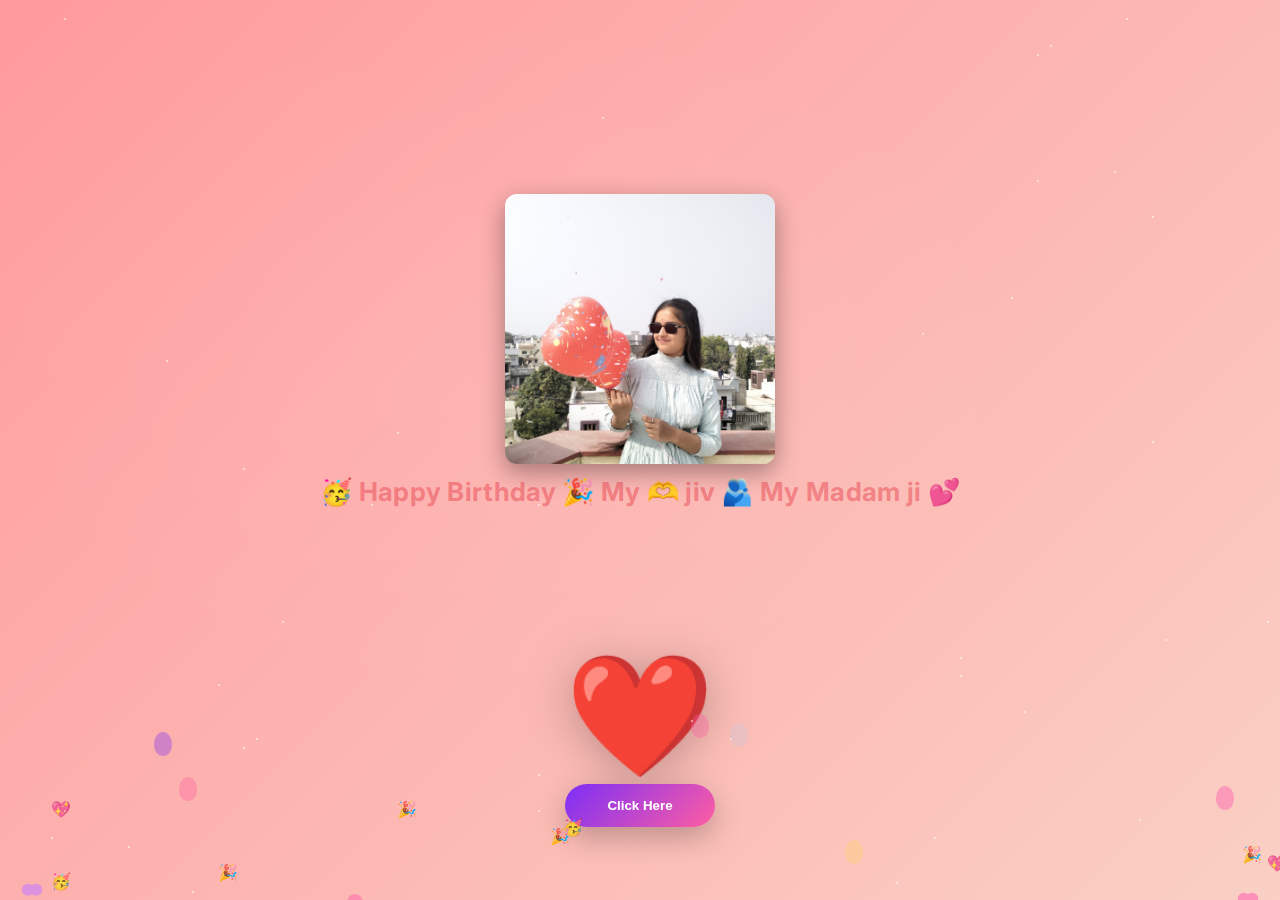
<file: index.html>
<!doctype html>
<html lang="en">
<head>
	<meta charset="utf-8">
	<meta name="viewport" content="width=device-width, initial-scale=1">
	<title>Happy Birthday - Intro</title>
	<link rel="stylesheet" href="assets/css/style.css">
</head>

<body data-page="intro">
	<main class="container">
		<!-- Give the tree its own space so it's fully visible -->
		<div class="stack center" style="width:100%; max-width:520px; margin-bottom: 8px;">
			<div class="tree" id="tree" aria-hidden="true">
				<div class="branch left"></div>
				<div class="branch right"></div>
				<div class="crown" id="crown"></div>
			</div>
		</div>

		<!-- Message and photo (reduced size); heart shown below message -->
		<div class="intro-celebrate enter-fade" id="intro-celebrate" style="text-align:center; display:grid; place-items:center; gap:8px; margin-bottom: 10px;">
			<div class="intro-photo" style="width:270px; height:270px; border-radius:12px; overflow:hidden; box-shadow: 0 8px 24px rgba(0,0,0,.35);">
				<img src="assets/images/photo 6.jpeg" alt="Birthday photo" style="width:100%; height:100%; object-fit:cover; display:block;">
			</div>
			<h2 class="intro-title" style="margin:4px 0 0; font-size:clamp(18px,5.2vw,26px); letter-spacing:.3px;">
				🥳 <span style="color: rgba(230,57,70,.45);">Happy Birthday</span> 🎉 <span style="color: rgba(230,57,70,.45);">My</span> 🫶 <span style="color: rgba(230,57,70,.45);">jiv</span> 🫂 <span style="color: rgba(230,57,70,.45);">My Madam ji</span> 💕
			</h2>
		</div>

		<!-- Heart below the message -->
		<div class="stack center" id="big-heart-wrap" style="gap:10px; margin-top:24px;">
			<span id="big-heart" aria-hidden="true" role="img" style="font-size:120px; line-height:1; filter: drop-shadow(0 8px 24px rgba(0,0,0,.25));">❤️</span>
			<button id="intro-trigger" class="btn" aria-label="Start the surprise">Click Here</button>
		</div>
	</main>

	<script src="assets/js/main.js"></script>
</body>
</html>
</file>
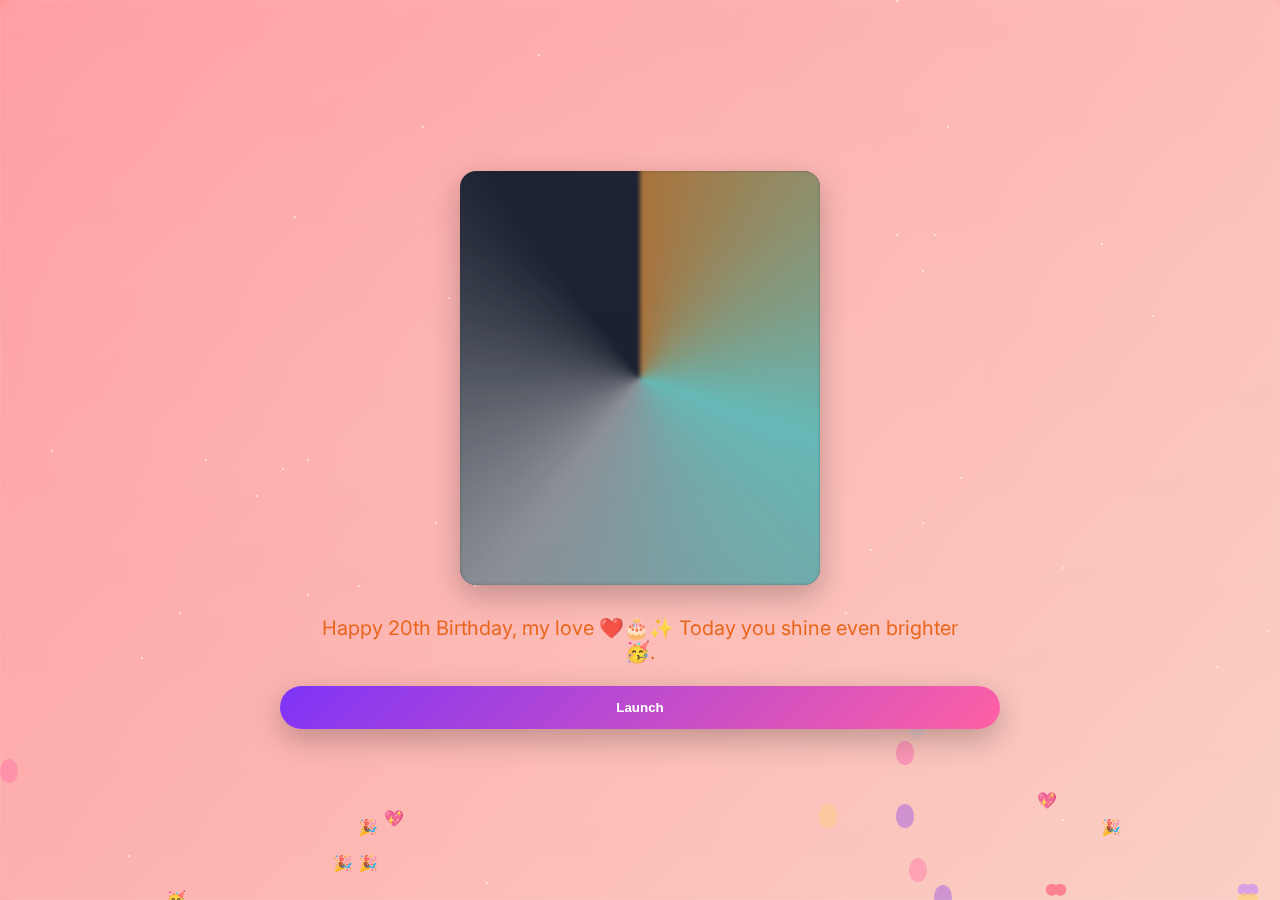
<file: balloons.html>
<!doctype html>
<html lang="en">
<head>
	<meta charset="utf-8">
	<meta name="viewport" content="width=device-width, initial-scale=1">
	<title>Balloons</title>
	<link rel="stylesheet" href="assets/css/style.css">
</head>
<body data-page="balloons">
	<main class="container">
		<section class="stack center" style="z-index:1; width:100%; max-width:720px;">
    <!-- ✅ Centered Photo Frame -->
    <div class="photo-frame anim-bob glow-orange" style="margin: 0 auto 15px;">
        <img src="assets/images/photo 14.jpeg" alt="Birthday Photo" class="enter-delay">
        <div class="photo-glow"></div>
    </div>
			<p class="subtitle" style="margin:0 auto 6px; max-width:640px;">
				Happy 20th Birthday, my love ❤️🎂✨ Today you shine even brighter 🥳.
			</p>
			<button id="launch-seq" class="btn" aria-label="Launch balloons">Launch</button>
			<div id="balloon-area" class="balloon-area" aria-live="polite" aria-label="Balloons area" style="position:fixed; inset:0; width:100vw; height:100vh; max-width:none; max-height:none; margin:0; overflow:hidden; z-index:0; pointer-events:none;"></div>
			<a id="continue-btn" class="btn" href="cube.html" style="display:none;">Let’s continue ❤️</a>
		</section>
	</main>
	<script src="assets/js/main.js"></script>
	<script>
	(function(){
		'use strict';
		const area = document.getElementById('balloon-area');
		const launch = document.getElementById('launch-seq');
		const cont = document.getElementById('continue-btn');
		if (!area || !launch || !cont) return;

		const rand = (min, max) => Math.floor(Math.random() * (max - min + 1)) + min;

		function spawnEmojiBurst(xWindow, yWindow) {
			const items = ['✨','🎂','🎁','🎊','✨','✨'];
			const areaRect = area.getBoundingClientRect();
			const localX = xWindow - areaRect.left;
			const localY = yWindow - areaRect.top;
			for (let i = 0; i < 18; i++) {
				const e = document.createElement('div');
				e.textContent = items[i % items.length];
				e.style.position = 'absolute';
				e.style.left = localX + 'px';
				e.style.top = localY + 'px';
				e.style.fontSize = rand(16, 26) + 'px';
				e.style.pointerEvents = 'none';
				e.style.willChange = 'transform, opacity, filter';
				e.style.textShadow = '0 2px 8px rgba(255,255,255,.7), 0 0 18px rgba(255,126,179,.35)';
				e.style.filter = 'drop-shadow(0 4px 10px rgba(0,0,0,.25))';
				area.appendChild(e);
				const dx = (Math.random() - 0.5) * 220;
				const dy = (Math.random() - 0.5) * 220;
				e.animate([
					{ transform: 'translate(0,0) scale(0.95)', opacity: 1, filter: 'brightness(1) saturate(1)' },
					{ transform: `translate(${dx}px, ${dy}px) scale(1.05)`, opacity: 0, filter: 'brightness(1.2) saturate(1.2)' }
				], { duration: 1200, easing: 'cubic-bezier(.2,.7,.2,1)' });
				setTimeout(() => e.remove(), 1250);
			}
		}

		function createBalloon(n) {
			const b = document.createElement('div');
			b.className = 'balloon';
			b.style.left = rand(10, 80) + 'vw';
			b.style.animationDuration = '4s';
			const label = document.createElement('span');
			label.textContent = String(n);
			label.style.position = 'absolute';
			label.style.left = '50%';
			label.style.top = '50%';
			label.style.transform = 'translate(-50%, -50%)';
			label.style.fontWeight = '700';
			label.style.color = '#fff';
			label.style.textShadow = '0 2px 6px rgba(0,0,0,.5)';
			area.appendChild(b);
			b.appendChild(label);
			return b;
		}

		function popBalloon(b) {
			if (!b || !b.isConnected) return;
			const r = b.getBoundingClientRect();
			b.animate([
				{ transform: 'scale(1)', opacity: 1, filter: 'brightness(1) saturate(1)' },
				{ transform: 'scale(1.12)', opacity: 1, filter: 'brightness(1.15) saturate(1.1)' },
				{ transform: 'scale(0.6)', opacity: 0, filter: 'brightness(1.1) saturate(1.05)' }
			], { duration: 2000, easing: 'cubic-bezier(.2,.7,.2,1)', fill: 'forwards' });
			spawnEmojiBurst(r.left + r.width / 2, r.top + r.height / 2);
			setTimeout(() => b.remove(), 2050);
		}

		async function runSequence() {
			launch.disabled = true;
			for (let i = 1; i <= 20; i++) {   // 🔥 now exactly 20 balloons
				const balloon = createBalloon(i);
				await new Promise(res => setTimeout(res, 2000));
				popBalloon(balloon);
				await new Promise(res => setTimeout(res, 300));
			}
			cont.style.display = 'inline-block';
		}

		launch.addEventListener('click', runSequence);
	})();
	</script>
</body>
</html>
</file>
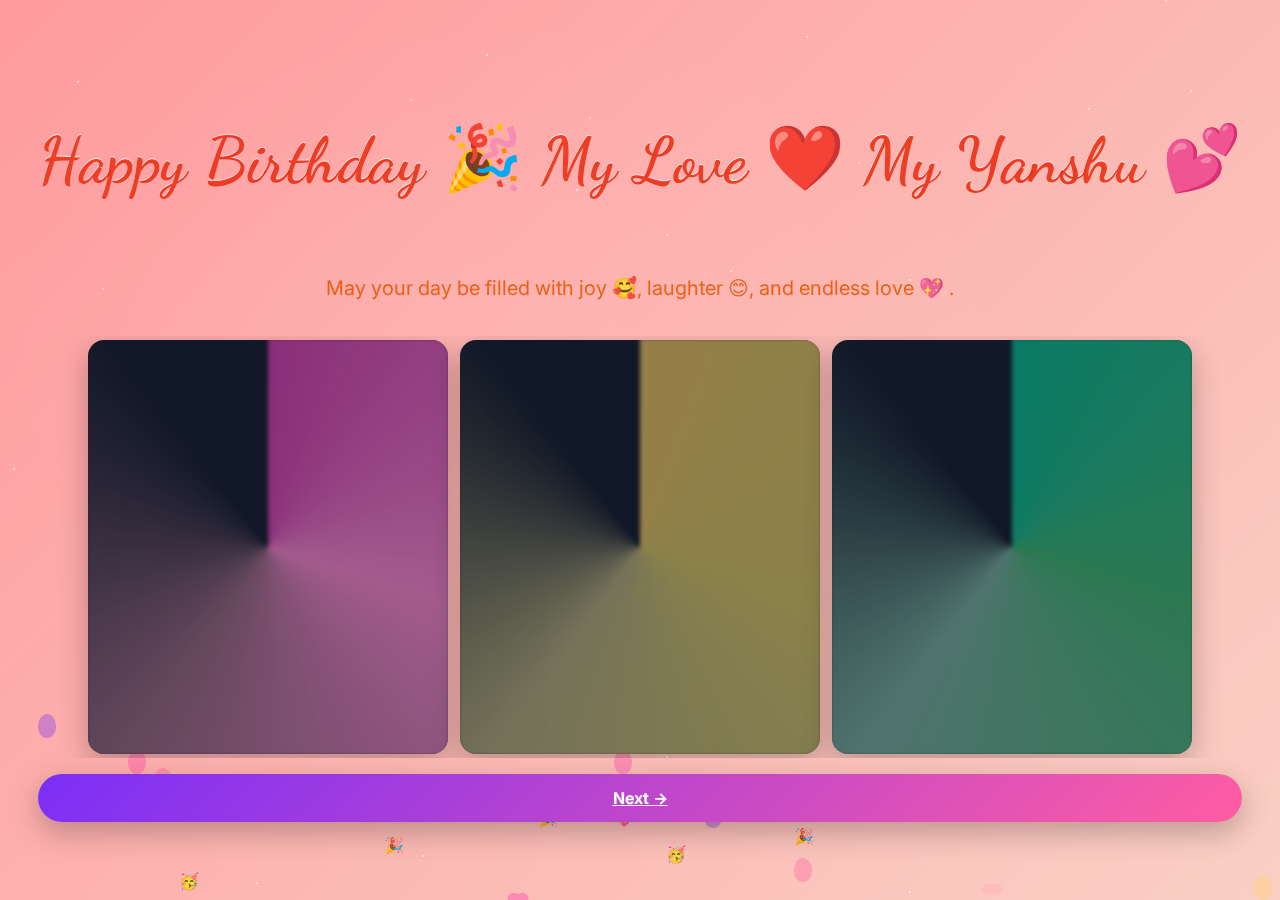
<file: birthday.html>
<!doctype html>
<html lang="en">
<head>
	<meta charset="utf-8">
	<meta name="viewport" content="width=device-width, initial-scale=1">
	<title>Happy Birthday</title>
	<link rel="stylesheet" href="assets/css/style.css">
</head>
<body data-page="birthday">
	<main class="container">
		<section class="stack center" style="z-index:1">
			<h1 class="title-script title-dark" id="title"><span class="text-shimmer">Happy Birthday</span> <span style="color: initial; text-shadow: none;">🎉</span> <span class="text-shimmer">My Love</span> <span style="color: initial; text-shadow: none;">❤️</span> <span class="text-shimmer">My Yanshu</span> <span style="color: initial; text-shadow: none;">💕</span></h1>
            <p class="subtitle subtitle-dark" id="subtitle">May your day be filled with joy 🥰, laughter 😊, and endless love 💖 .</p>

			<div style="display:flex; gap:12px; justify-content:center; align-items:flex-start; flex-wrap:nowrap; overflow-x:auto; padding:4px;">
				<div class="photo-frame">
					<img id="photo" src="assets/images/photo 10.jpeg" alt="Your beautiful smile">
					<div class="photo-glow" id="photo-glow"></div>
				</div>
				<div class="photo-frame glow-yellow anim-bob">
					<img class="enter-delay" src="assets/images/photo 12.jpeg" alt="Happy memory">
					<div class="photo-glow enter-delay"></div>
				</div>
				<div class="photo-frame glow-mint anim-sway">
					<img class="enter-delay" src="assets/images/photo 13.jpeg" alt="Cherished moment">
					<div class="photo-glow enter-delay"></div>
				</div>
			</div>
			<a class="btn" href="balloons.html" aria-label="Go to balloons">Next →</a>
		</section>
	</main>
	<script src="assets/js/main.js"></script>
</body>
</html>
</file>
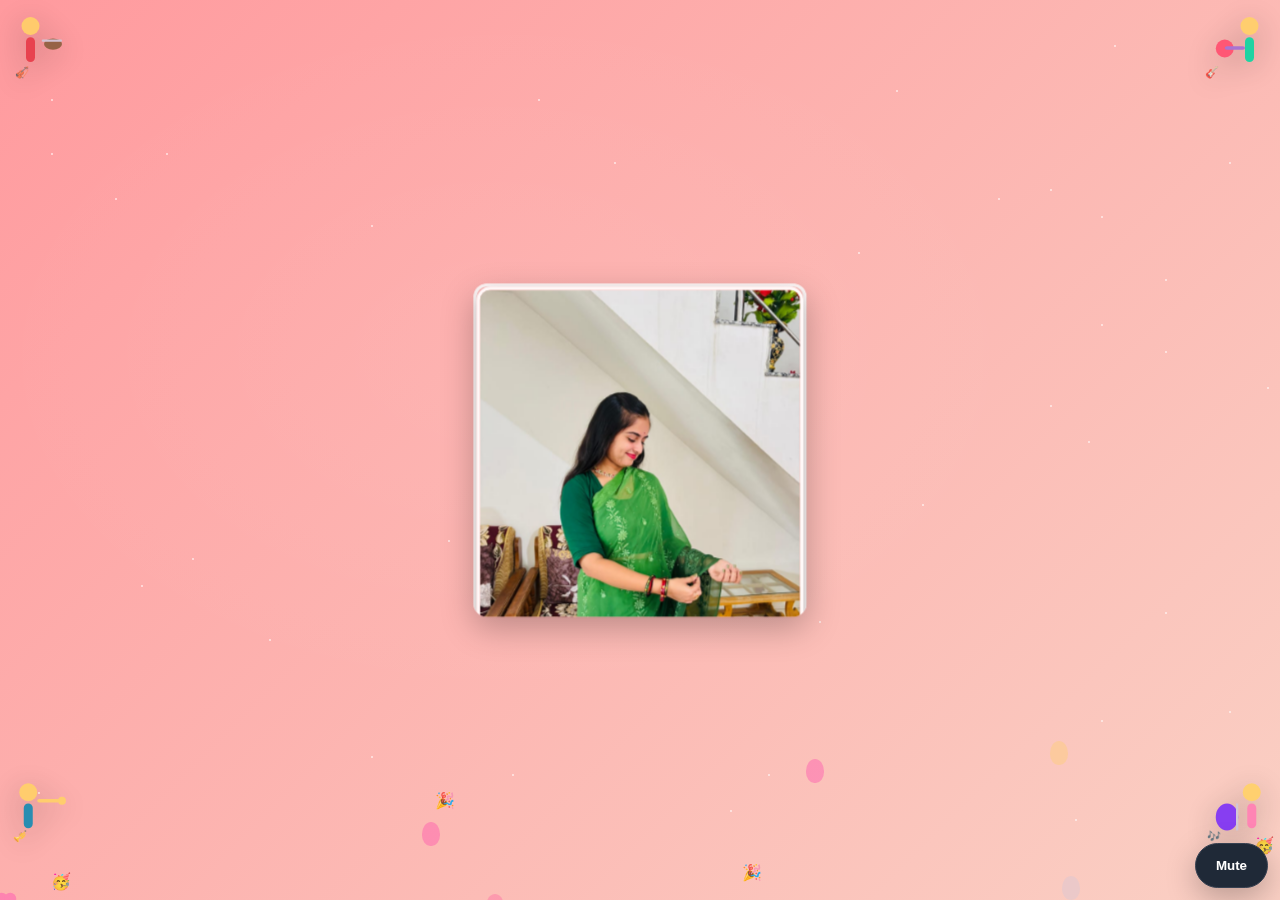
<file: cube.html>
<!doctype html>
<html lang="en">
<head>
	<meta charset="utf-8">
	<meta name="viewport" content="width=device-width, initial-scale=1">
	<title>Photo Cube</title>
	<link rel="stylesheet" href="assets/css/style.css">
</head>
<body data-page="cube">
	<main class="container">
		<section class="stack center" style="z-index:1; width:100%;">
			<div id="cube-wrap" class="cube-wrap" style="width:300px; height:300px;">
				<div id="cube" class="cube" aria-label="Rotating photo cube" role="img"></div>
			</div>
			<audio id="bg-audio" src="assets/audio/song.mp3" preload="auto" playsinline></audio>
			<div class="audio-control">
				<button id="audio-toggle" class="btn secondary" aria-label="Toggle audio">Mute</button>
			</div>
			<a id="to-heart" class="btn" href="heart.html" style="display:none; margin-top:12px;">A message from my heart</a>
		</section>
	</main>

	<!-- Minimalist musician SVGs with subtle animations -->
	<script>
		// Fixed six images, one per cube face in engine order:
		// [0]=front, [1]=right, [2]=back, [3]=left, [4]=top, [5]=bottom
		window.CUBE_IMAGES = [
			'assets/images/photo 11.jpeg',
			'assets/images/photo 4.jpeg',
			'assets/images/photo 2.jpeg',
			'assets/images/photo 3.jpeg',
			'assets/images/photo 5.jpeg',
			'assets/images/photo 7.jpeg'
		];
	</script>
	<!-- Top-left: Violinist -->
	<svg class="musician top-left nod" viewBox="0 0 64 64" aria-label="Violinist">
		<circle cx="20" cy="16" r="8" fill="#ffd166"/>
		<rect x="16" y="26" width="8" height="22" rx="4" fill="#e63946"/>
		<ellipse cx="40" cy="32" rx="8" ry="5" fill="#8b5e3c"/>
		<rect class="strum" x="30" y="28" width="18" height="2" rx="1" fill="#cfc7d9"/>
		<text x="6" y="60" font-size="10">🎻</text>
	</svg>
	<!-- Top-right: Guitarist -->
	<svg class="musician top-right breathe" viewBox="0 0 64 64" aria-label="Guitarist">
		<circle cx="44" cy="16" r="8" fill="#ffd166"/>
		<rect x="40" y="26" width="8" height="22" rx="4" fill="#06d6a0"/>
		<circle cx="22" cy="36" r="8" fill="#ff4d6d"/>
		<rect class="strum" x="22" y="34" width="18" height="3" rx="2" fill="#a06cd5"/>
		<text x="4" y="60" font-size="10">🎸</text>
	</svg>
	<!-- Bottom-left: Trumpet player -->
	<svg class="musician bottom-left nod" viewBox="0 0 64 64" aria-label="Trumpet player">
		<circle cx="18" cy="18" r="8" fill="#ffd166"/>
		<rect x="14" y="28" width="8" height="22" rx="4" fill="#118ab2"/>
		<rect class="strum" x="26" y="24" width="20" height="3" rx="2" fill="#ffd166"/>
		<circle cx="48" cy="25.5" r="3.5" fill="#ffd166"/>
		<text x="4" y="60" font-size="10">🎺</text>
	</svg>
	<!-- Bottom-right: Double bass -->
	<svg class="musician bottom-right breathe" viewBox="0 0 64 64" aria-label="Double bass player">
		<circle cx="46" cy="18" r="8" fill="#ffd166"/>
		<rect x="42" y="28" width="8" height="22" rx="4" fill="#ff7eb3"/>
		<ellipse cx="24" cy="40" rx="10" ry="12" fill="#7b2ff7"/>
		<rect class="strum" x="32" y="28" width="2" height="24" fill="#cfc7d9"/>
		<text x="6" y="60" font-size="10">🎶</text>
	</svg>

	<script src="assets/js/main.js"></script>
</body>
</html>
</file>
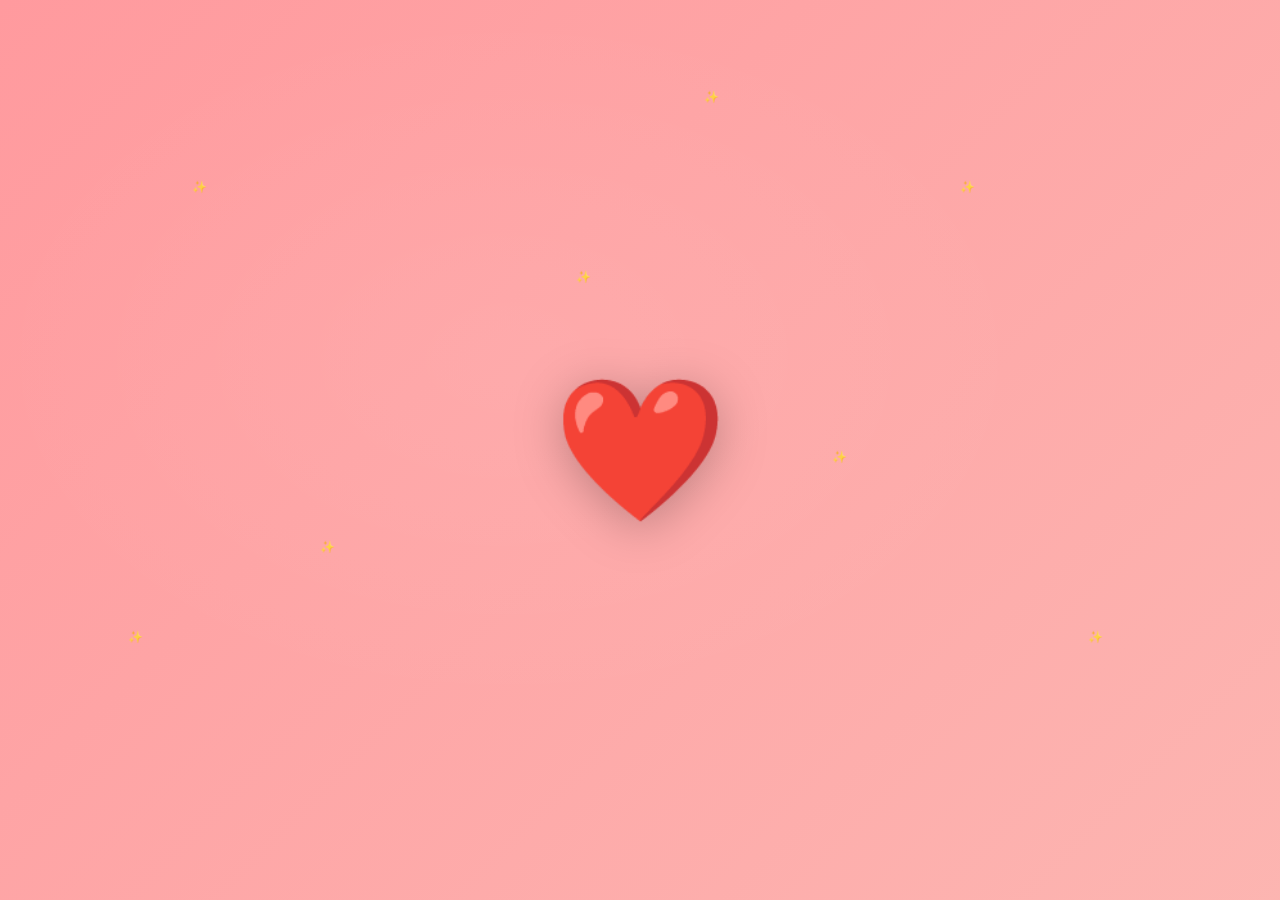
<file: heart.html>
<!doctype html>
<html lang="en">
<head>
	<meta charset="utf-8">
	<meta name="viewport" content="width=device-width, initial-scale=1">
	<title>A Message from My Heart</title>
	<style>
		/* Page-only styles */
		html, body { height: 100%; }
		body { margin: 0; font-family: 'Inter', system-ui, -apple-system, Segoe UI, Roboto, Arial, sans-serif; color: #1b1530; background:
			radial-gradient(1200px 800px at 10% 10%, rgba(255,255,255,.06), transparent 45%),
			linear-gradient(135deg, #ff9a9e, #fad0c4, #a18cd1);
			background-size: 400% 400%; animation: bgShift 18s ease infinite; }
		@keyframes bgShift { 0% { background-position: 0% 50%; } 50% { background-position: 100% 50%; } 100% { background-position: 0% 50%; } }

		.heart-page { position: relative; min-height: 100dvh; display: grid; place-items: center; overflow: hidden; }
		.floating-background { position: fixed; inset: 0; pointer-events: none; }
		.floating-background .floating-heart, .floating-background .floating-star { position: absolute; animation: floatUp linear infinite; opacity: .85; }
		.floating-background .floating-heart { font-size: 16px; }
		.floating-background .floating-star { font-size: 12px; animation: twinkle 2.6s ease-in-out infinite; }
		@keyframes floatUp { from { transform: translateY(10vh); } to { transform: translateY(-120vh); } }
		@keyframes twinkle { 0%,100% { opacity: .2; } 50% { opacity: .9; text-shadow: 0 0 6px #fff; } }

		.heart-animation-container { position: relative; display: grid; place-items: center; gap: 8px; padding: 16px; }
		.main-heart-animation { font-size: 140px; line-height: 1; filter: drop-shadow(0 8px 24px rgba(0,0,0,.25)); animation: beat 2.2s ease forwards; }
		@keyframes beat { 0%, 20%, 40%, 60%, 80%, 100% { transform: scale(1); } 10%, 30%, 50%, 70%, 90% { transform: scale(1.08); } }

		.heart-half { position: absolute; display: none; }
		.heart-top { transform: translateY(0); top: 0; }
		.heart-bottom { transform: translateY(0); bottom: 0; }
		.heart-half .heart-half-content { font-size: 120px; line-height: 1; filter: drop-shadow(0 6px 16px rgba(0,0,0,.25)); }
		.heart-top.split { animation: splitTop 1s ease forwards; }
		.heart-bottom.split { animation: splitBottom 1s ease forwards; }
		@keyframes splitTop { to { transform: translateY(-60%); } }
		@keyframes splitBottom { to { transform: translateY(60%); } }

		.romantic-message { display: none; text-align: center; max-width: 760px; margin: 12px auto 0; }
		.message-title { font-family: 'Dancing Script', cursive; font-size: clamp(28px, 8vw, 56px); margin: 8px 0 4px; color: #1b1530; text-shadow: 0 1px 0 rgba(255,255,255,.35); }
		.message-content { display: grid; gap: 6px; color: #1b1530; font-size: clamp(20px, 5.2vw, 28px); line-height: 1.7; }
		.message-line { opacity: 0; transform: translateY(6px); }
		.message-line.show { opacity: 1; transform: translateY(0); transition: opacity .45s ease, transform .45s ease; }

		.final-actions { display: flex; gap: 10px; justify-content: center; margin-top: 10px; }
		button { appearance: none; border: none; background: linear-gradient(135deg, #7b2ff7, #ff5da2); color: #fff; padding: 12px 16px; border-radius: 999px; font-weight: 700; box-shadow: 0 10px 30px rgba(0,0,0,.25); cursor: pointer; }
		button:active { transform: translateY(1px); }
	</style>
</head>
<body>
	<div class="heart-page">
		<div class="floating-background">
			<div class="floating-heart heart-1" style="left:10vw; bottom:-10vh; animation-duration:16s; animation-delay:0s;">❤️</div>
			<div class="floating-heart heart-2" style="left:20vw; bottom:-20vh; animation-duration:18s; animation-delay:1s;">💖</div>
			<div class="floating-heart heart-3" style="left:30vw; bottom:-15vh; animation-duration:20s; animation-delay:2s;">💕</div>
			<div class="floating-heart heart-4" style="left:40vw; bottom:-25vh; animation-duration:22s; animation-delay:0.5s;">💗</div>
			<div class="floating-heart heart-5" style="left:50vw; bottom:-18vh; animation-duration:19s; animation-delay:1.5s;">💝</div>
			<div class="floating-heart heart-6" style="left:60vw; bottom:-12vh; animation-duration:17s; animation-delay:2.5s;">💘</div>
			<div class="floating-heart heart-7" style="left:70vw; bottom:-22vh; animation-duration:21s; animation-delay:1.2s;">💞</div>
			<div class="floating-heart heart-8" style="left:80vw; bottom:-16vh; animation-duration:23s; animation-delay:2.2s;">💓</div>
			<div class="floating-star star-1" style="left:15vw; top:20vh;">✨</div>
			<div class="floating-star star-2" style="left:25vw; top:60vh;">✨</div>
			<div class="floating-star star-3" style="left:45vw; top:30vh;">✨</div>
			<div class="floating-star star-4" style="left:65vw; top:50vh;">✨</div>
			<div class="floating-star star-5" style="left:75vw; top:20vh;">✨</div>
			<div class="floating-star star-6" style="left:85vw; top:70vh;">✨</div>
			<div class="floating-star star-7" style="left:10vw; top:70vh;">✨</div>
			<div class="floating-star star-8" style="left:55vw; top:10vh;">✨</div>
		</div>

		<div class="heart-animation-container">
			<div id="main-heart" class="main-heart-animation">❤️</div>
			<div id="heart-top" class="heart-half heart-top"><div class="heart-half-content">❤️</div></div>
			<div id="heart-bottom" class="heart-half heart-bottom"><div class="heart-half-content">❤️</div></div>
			<div id="romantic-message" class="romantic-message">
				<h1 class="message-title">My Dearest Love</h1>
				<div class="message-content">
					<p class="message-line">You are the light 🌟 of my life 💖,</p>
					<p class="message-line">the reason my heart 💓 beats with joy 😊 .</p>
					<p class="message-line">Every moment with you is a treasure 💎,</p>
					<p class="message-line">every day a gift 🎁 from above 🌈.</p>
					<p class="message-line">You make me a better person 💫✨😊,</p>
					<p class="message-line">and I can't imagine 🫣 my life without you 🥺.</p>
					<p class="message-line">Will you make me the happiest person alive 💖</p>
					<p class="message-line">by becoming my wife ji 💍</p>
				</div>
				<div class="final-actions">
					<button class="yes-btn">Say Yes! 💕</button>
					<button class="save-btn">Save This Moment 📸</button>
				</div>
			</div>
		</div>
	</div>

	<script>
	(function(){
		function initializeHeartPage(){
			startHeartAnimation();
			const yesBtn=document.querySelector('.yes-btn');
			const saveBtn=document.querySelector('.save-btn');
			if(yesBtn){ yesBtn.addEventListener('click', function(){ alert('💕 YES! I love you too! 💕'); }); }
			if(saveBtn){ saveBtn.addEventListener('click', createMemoryImage); }
		}

		function startHeartAnimation(){
			const mainHeart=document.getElementById('main-heart');
			const heartTop=document.getElementById('heart-top');
			const heartBottom=document.getElementById('heart-bottom');
			const romanticMessage=document.getElementById('romantic-message');
			setTimeout(()=>{
				if(mainHeart) mainHeart.style.opacity='0';
				if(heartTop) heartTop.style.display='block';
				if(heartBottom) heartBottom.style.display='block';
				setTimeout(()=>{
					if(heartTop) heartTop.classList.add('split');
					if(heartBottom) heartBottom.classList.add('split');
					setTimeout(()=>{
						if(romanticMessage){
							romanticMessage.style.display='block';
							startTypewriterEffect();
						}
					},1500);
				},500);
			},2500);
		}

		function startTypewriterEffect(){
			const lines=document.querySelectorAll('.message-line');
			lines.forEach((line,idx)=>{
				const text=line.textContent; line.textContent=''; line.style.opacity='1';
				setTimeout(()=>{ typeText(line,text,50); }, idx*800);
			});
		}

		function typeText(el, text, speed){
			let i=0; (function type(){ if(i<text.length){ el.textContent += text.charAt(i++); setTimeout(type,speed);} })();
		}

		function createMemoryImage(){
			const width=1600, height=2000;
			const canvas=document.createElement('canvas'); const ctx=canvas.getContext('2d');
			canvas.width=width; canvas.height=height;
			const bg=ctx.createLinearGradient(0,0,0,height);
			bg.addColorStop(0,'#ffd6e7'); bg.addColorStop(0.5,'#ffe9f3'); bg.addColorStop(1,'#fbd6ff');
			ctx.fillStyle=bg; ctx.fillRect(0,0,width,height);
			ctx.fillStyle='rgba(255,126,179,.18)'; ctx.beginPath(); ctx.ellipse(width/2,height/2,width*0.55,height*0.42,0,0,Math.PI*2); ctx.fill();
			function roundRect(x,y,w,h,r){ r=Math.min(r,w/2,h/2); ctx.beginPath(); ctx.moveTo(x+r,y); ctx.arcTo(x+w,y,x+w,y+h,r); ctx.arcTo(x+w,y+h,x,y+h,r); ctx.arcTo(x,y+h,x,y,r); ctx.arcTo(x,y,x+w,y,r); ctx.closePath(); }
			const teddy='🧸'; ctx.textAlign='center'; ctx.textBaseline='middle'; ctx.shadowColor='rgba(0,0,0,.18)'; ctx.shadowBlur=24; ctx.shadowOffsetY=8; ctx.font='700 620px "Segoe UI Emoji", "Apple Color Emoji", "Noto Color Emoji", system-ui'; ctx.fillText(teddy, width/2, height*0.45); ctx.shadowColor='transparent';
			const labelW=width*0.72, labelH=220, labelX=(width-labelW)/2, labelY=height*0.58; ctx.save(); ctx.shadowColor='rgba(0,0,0,.22)'; ctx.shadowBlur=22; ctx.shadowOffsetY=10; roundRect(labelX,labelY,labelW,labelH,36); ctx.fillStyle='#ffffff'; ctx.fill(); ctx.shadowColor='transparent'; ctx.lineWidth=6; ctx.strokeStyle='rgba(233,30,99,.45)'; ctx.stroke(); ctx.restore();
			ctx.font='800 96px "Fredoka", "Baloo 2", "Poppins", system-ui, sans-serif'; ctx.fillStyle='#e91e63'; ctx.fillText('I love you Yanshu', width/2, labelY+labelH/2);
			const hearts=['❤️','💖','💕','💓','💝']; ctx.font='700 64px "Segoe UI Emoji", "Apple Color Emoji"'; for(let i=0;i<30;i++){ const x=Math.random()*width; const y=Math.random()*height*0.22 + 40; ctx.globalAlpha=0.6+Math.random()*0.4; ctx.fillText(hearts[i%hearts.length], x, y);} ctx.globalAlpha=1;
			ctx.font='600 34px system-ui, sans-serif'; ctx.fillStyle='rgba(0,0,0,.55)'; ctx.fillText('Saved with love 💕', width/2, height-60);
			const link=document.createElement('a'); link.download='memory-love-yanshu.png'; link.href=canvas.toDataURL('image/png'); link.click();
		}

		document.addEventListener('DOMContentLoaded', initializeHeartPage);
	})();
	</script>
</body>
</html>
</file>
<file: assets/css/style.css>
/* Global, mobile-first styles and animations for the Birthday Wish app */
/* Typography: Dancing Script for headings on birthday.php */
@import url('https://fonts.googleapis.com/css2?family=Dancing+Script:wght@600;700&family=Inter:wght@400;600;700&display=swap');

:root {
	/* Requested palette */
	--bg-dark: #0b0710;
	--accent-purple: #7b2ff7;
	--magenta: #ff3cac;
	--hot-pink: #ff5da2;
	--gold: #ffd166; /* small accents */
	--muted: #cfc7d9;

	/* Gradient presets */
	--grad-pink-purple: linear-gradient(135deg, #ff9a9e, #fad0c4, #fad0c4, #fbc2eb, #a18cd1);
	--grad-red-pink: linear-gradient(135deg, #ff6a88, #ff99ac);
	--grad-midnight: linear-gradient(135deg, #2b1055, #7597de);

	/* Heart palette */
	--heart-classic: #ff4d6d; /* classic red */
	--heart-hot-pink: #ff66b2;
	--heart-peach: #ffb6b9;
	--heart-violet: #c77dff;

	/* Back-compat variables used elsewhere */
	--bg: #0f0c29;
	--bg2: #302b63;
	--bg3: #24243e;
	--romance1: var(--magenta);
	--romance2: var(--hot-pink);
	--romance3: #ff416c;
	--heart-red: #e63946;
	--heart-pink: #ff4d6d;
	--heart-purple: #a06cd5;
	--white: #ffffff;
	--shadow: 0 10px 30px rgba(0,0,0,.25);
	--glow: 0 0 20px rgba(255, 126, 179, .6), 0 0 40px rgba(255, 126, 179, .3);
	--transition: 180ms ease;
}

/* Layout */
* { box-sizing: border-box; }
html, body { height: 100%; }
body {
	margin: 0;
	font-family: 'Inter', 'Poppins', system-ui, -apple-system, Segoe UI, Roboto, Arial, sans-serif;
	color: var(--white);
	/* Romantic gradient layers */
	background:
		radial-gradient(1200px 800px at 10% 10%, rgba(255,255,255,.06), transparent 45%),
		var(--grad-pink-purple);
	background-size: 400% 400%;
	animation: bgShift 18s ease infinite;
}

@keyframes bgShift {
	0% { background-position: 0% 50%; }
	50% { background-position: 100% 50%; }
	100% { background-position: 0% 50%; }
}

.container {
	min-height: 100dvh;
	display: grid;
	place-items: center;
	padding: 16px;
}

.stack { display: grid; gap: 16px; }
.center { text-align: center; }

/* Buttons */
.btn {
	appearance: none;
	border: none;
	background: linear-gradient(135deg, var(--accent-purple), var(--hot-pink));
	color: #fff;
	padding: 14px 20px;
	border-radius: 999px;
	font-weight: 700;
	box-shadow: var(--shadow);
	transform: translateZ(0);
	cursor: pointer;
	transition: transform var(--transition), filter var(--transition), box-shadow var(--transition);
	position: relative; overflow: hidden;
}
.btn:hover, .btn:focus-visible { transform: translateY(-1px) scale(1.02); outline: none; box-shadow: 0 12px 40px rgba(255,126,179,.35); }
.btn:active { transform: translateY(0) scale(.98); }
.btn.secondary { background: #1f2937; border: 1px solid #374151; }
.btn .ripple { position: absolute; border-radius: 50%; transform: translate(-50%,-50%); pointer-events: none; width: 8px; height: 8px; background: rgba(255,255,255,.45); animation: ripple .6s ease-out forwards; }
@keyframes ripple { from { opacity: .6; } to { opacity: 0; transform: translate(-50%,-50%) scale(16); } }

/* Accessibility */
:focus-visible { outline: 3px solid #93c5fd; outline-offset: 3px; border-radius: 6px; }

/* Floating background hearts */
.bg-hearts { position: fixed; inset: 0; pointer-events: none; overflow: hidden; z-index: 0; }
.bg-hearts .heart { position: absolute; width: 12px; height: 12px; transform: rotate(45deg); opacity: .6; animation: floatUp linear infinite; }
.bg-hearts .heart::before, .bg-hearts .heart::after {
	content: '';
	position: absolute;
	width: 12px; height: 12px;
	background: currentColor;
	border-radius: 50%;
}
.bg-hearts .heart::before { left: -6px; top: 0; }
.bg-hearts .heart::after { left: 0; top: -6px; }

@keyframes floatUp {
	0% { transform: translateY(0) rotate(45deg) scale(.9); opacity: .0; }
	10% { opacity: .6; }
	100% { transform: translateY(-120vh) rotate(45deg) scale(1.2); opacity: 0; }
}

/* Soft stars */
.bg-stars { position: fixed; inset: 0; pointer-events: none; z-index: 0; }
.bg-stars .star { position: absolute; width: 2px; height: 2px; background: #fff; border-radius: 50%; opacity: .7; animation: twinkle 2.6s ease-in-out infinite; }
@keyframes twinkle { 0%,100% { opacity: .2; } 50% { opacity: .9; box-shadow: 0 0 6px #fff; } }

/* Floating party emojis */
.bg-emoji { position: fixed; inset: 0; pointer-events: none; z-index: 0; }
.bg-emoji .emoji { position: absolute; font-size: 16px; opacity: .85; animation: emojiDrift linear infinite; }
@keyframes emojiDrift { from { transform: translateY(10vh) rotate(0deg); } to { transform: translateY(-120vh) rotate(360deg); } }

/* Background balloons (slow) */
.bg-balloons { position: fixed; inset: 0; pointer-events: none; z-index: 0; }
.bg-balloons .b { position: absolute; width: 18px; height: 24px; border-radius: 50% 50% 46% 46%; opacity: .35; filter: blur(.2px); animation: bgBalloon linear infinite; }
@keyframes bgBalloon { from { transform: translateY(10vh); } to { transform: translateY(-110vh); } }

/* Intro big heart */
.big-heart {
	position: relative; width: 160px; height: 160px; transform: rotate(45deg);
	/* Glossy heart */
	background: radial-gradient(circle at 30% 30%, rgba(255,255,255,.35), rgba(255,255,255,0) 35%),
		linear-gradient(135deg, var(--magenta), var(--hot-pink));
	box-shadow: var(--glow);
	filter: drop-shadow(0 8px 24px rgba(230,57,70,.45));
}
.big-heart::before, .big-heart::after {
	content: '';
	position: absolute; width: 160px; height: 160px; background: var(--heart-red); border-radius: 50%;
}
.big-heart::before { left: -80px; top: 0; }
.big-heart::after { left: 0; top: -80px; }
.big-heart-wrap { display: grid; place-items: center; gap: 20px; }
.big-heart-wrap:hover .big-heart { animation: pulse 1.2s ease-in-out infinite; }
@keyframes pulse { 0%,100% { transform: rotate(45deg) scale(1); } 50% { transform: rotate(45deg) scale(1.03); } }

/* Heart pop particles */
.particle { position: absolute; width: 10px; height: 10px; transform: rotate(45deg); border-radius: 2px; opacity: 0; }
.particle::before, .particle::after { content: ''; position: absolute; width: 10px; height: 10px; background: currentColor; border-radius: 50%; }
.particle::before { left: -5px; }
.particle::after { top: -5px; }

/* Tree grow */
.tree {
	position: relative;
	width: 6px; height: 0;
	background: #8d5524; /* brown trunk */
	border-radius: 3px;
	box-shadow: inset 0 0 0 1px rgba(0,0,0,.08);
	margin: 0 auto;
}
.tree.grow { animation: growTrunk 2.2s ease forwards; }
@keyframes growTrunk { to { height: 280px; } }
.tree .branch { position: absolute; width: 6px; height: 0; background: #8d5524; border-radius: 3px; }
.tree.grow .branch { animation: growBranch 1.8s ease forwards; animation-delay: .6s; }
@keyframes growBranch { to { height: 100px; } }
.tree .branch.left { left: -38px; bottom: 200px; transform: rotate(-35deg); transform-origin: bottom; }
.tree .branch.right { right: -38px; bottom: 160px; transform: rotate(35deg); transform-origin: bottom; }
.tree .crown { position: absolute; bottom: 240px; left: 50%; width: 220px; height: 160px; transform: translateX(-50%); border-radius: 16px; filter: drop-shadow(0 10px 24px rgba(160,108,213,.5)); opacity: 0; background: transparent; }
.tree.show-crown .crown { animation: crownReveal .9s ease forwards; animation-delay: 2.2s; }
@keyframes crownReveal { 0% { opacity: 0; transform: translateX(-50%) scale(.6); } 100% { opacity: 1; transform: translateX(-50%) scale(1); } }
/* Emoji leaves inside crown */
.leaf-emoji { position: absolute; font-size: 18px; filter: drop-shadow(0 2px 4px rgba(0,0,0,.2)); }

/* Page transition */
.fade-out { animation: fadeOut .45s ease forwards; }
@keyframes fadeOut { to { opacity: 0; } }

/* Birthday page */
.title-script { font-family: 'Dancing Script', cursive; font-size: clamp(32px, 8vw, 64px); letter-spacing: .5px; text-shadow: 0 6px 24px rgba(0,0,0,.35); }
.script { font-family: 'Dancing Script', cursive; }
.title-dark { color: #e54814; text-shadow: 0 1px 0 rgba(233, 40, 10, 0.885); }
.subtitle-dark { color: #291784d3; }
.subtitle { color: #e75805e7; font-size: clamp(18px, 3.8vw, 20px); }
.photo-frame { position: relative; width: min(88vw, 360px); aspect-ratio: 1 / 1.15; border-radius: 16px; overflow: hidden; box-shadow: var(--shadow); background: #111827; }
.photo-frame img { width: 100%; height: 100%; object-fit: cover; display: block; opacity: 0; }
.photo-frame img.enter-delay { animation: enterFadeZoom .9s ease forwards .35s; }
.photo-frame::after { content:''; position:absolute; inset:-2px; border-radius:16px; background:
	conic-gradient(from 0deg, rgba(251, 68, 199, 0.738), rgba(247, 131, 201, 0.908) 30%, rgba(151, 101, 126, 0.881) 60%, rgba(255,255,255,0) 90%);
	filter: blur(2px); animation: orbitGlow 4s linear infinite; opacity:.7; pointer-events:none; }
@keyframes enterFadeZoom { from { opacity: 0; transform: scale(.98); } to { opacity: 1; transform: scale(1); } }
@keyframes orbitGlow { to { transform: rotate(360deg); } }
.photo-glow { position: absolute; inset: 0; border-radius: 16px; box-shadow: 0 0 0 2px rgba(255,255,255,.06), 0 0 60px rgba(255,126,179,.4) inset, 0 0 40px rgba(255,126,179,.35); pointer-events: none; opacity: 0; }
.enter-fade { animation: enterFade .9s ease forwards; }
.enter-delay { animation: enterFade .9s ease forwards .35s; }
@keyframes enterFade { from { opacity: 0; transform: translateY(8px); } to { opacity: 1; transform: none; } }

/* Custom photo frame glows and motions */
.photo-frame.glow-yellow::after { background:
    conic-gradient(from 0deg, rgba(255,209,102,.8), rgba(249,227,106,.75) 30%, rgba(255,239,159,.6) 60%, rgba(255,255,255,0) 90%);
}
.photo-frame.glow-mint::after { background:
    conic-gradient(from 0deg, rgba(6,214,160,.75), rgba(74,222,128,.7) 30%, rgba(167,243,208,.6) 60%, rgba(255,255,255,0) 90%);
}
.photo-frame.glow-orange::after { background:
    conic-gradient(from 0deg, rgba(252, 157, 55, 0.901), rgb(129, 250, 240) 30%, rgba(252, 252, 252, 0.721) 60%, rgba(255,255,255,0) 90%);
}
.photo-frame.glow-yellow .photo-glow { box-shadow: 0 0 0 2px rgba(255,255,255,.06), 0 0 60px rgba(255,209,102,.45) inset, 0 0 40px rgba(255,209,102,.35); }
.photo-frame.glow-mint .photo-glow { box-shadow: 0 0 0 2px rgba(255,255,255,.06), 0 0 60px rgba(6,214,160,.45) inset, 0 0 40px rgba(6,214,160,.35); }

.photo-frame.anim-bob { animation: bob 3.5s ease-in-out infinite; }
.photo-frame.anim-sway { animation: sway 4.2s ease-in-out infinite; }
@keyframes bob { 0%,100% { transform: translateY(0); } 50% { transform: translateY(-6px); } }
@keyframes sway { 0%,100% { transform: rotate(0deg); } 50% { transform: rotate(1.5deg); } }

/* Balloons */
.balloon-area { position: relative; width: 100%; height: 60vh; max-height: 560px; overflow: hidden; border-radius: 16px; background: linear-gradient(180deg, rgba(255,255,255,.06), rgba(255,255,255,.02)); box-shadow: inset 0 0 0 1px rgba(255,255,255,.06); }
.balloon { position: absolute; bottom: -120px; width: 42px; height: 56px; border-radius: 50% 50% 46% 46%; background: var(--romance2); box-shadow: inset 0 -16px 24px rgba(0,0,0,.18); animation: floatBalloon linear forwards; }
.balloon::after { content: ''; position: absolute; left: 50%; bottom: -24px; width: 2px; height: 24px; background: rgba(255,255,255,.6); transform: translateX(-50%); }
@keyframes floatBalloon { to { transform: translateY(-80vh); } }
.pop { animation: pop .3s ease forwards; }
@keyframes pop { 50% { transform: scale(1.2); filter: brightness(1.3); } 100% { transform: scale(0); opacity: 0; } }
.balloon[tabindex="0"]:focus-visible { outline: 3px solid #93c5fd; outline-offset: 2px; }

/* Heart burst for pops */
.burst-heart { position: absolute; width: 10px; height: 10px; transform: rotate(45deg); }
.burst-heart::before, .burst-heart::after { content: ''; position: absolute; width: 10px; height: 10px; background: currentColor; border-radius: 50%; }
.burst-heart::before { left: -5px; }
.burst-heart::after { top: -5px; }

/* Cube */
.cube-wrap { width: min(95vw, 400px); height: min(95vw, 400px); perspective: 1500px; margin-inline: auto; position: relative; }
.cube { position: absolute; inset: 0; transform-style: preserve-3d; animation: rotateCube 12s linear infinite; }
.cube.cube-31s { animation-duration: 31s; animation-iteration-count: 1; animation-name: rotateCubeFast; }
.cube .face { position: absolute; inset: 0; display: grid; place-items: center; backface-visibility: hidden; overflow: hidden; border-radius: 12px; box-shadow: var(--shadow); }
.cube .face img { width: 100%; height: 100%; object-fit: cover; object-position: center; border-radius: 12px; box-shadow: 0 6px 16px rgba(0,0,0,.28); display: block; border: 3px solid rgba(255,255,255,.9); }
/* Background texture alternative to avoid broken <img> icon */
.cube .face .tex { width: 100%; height: 100%; border-radius: 12px; box-shadow: 0 6px 16px rgba(0,0,0,.28); background-position: center; background-size: cover; background-repeat: no-repeat; border: 3px solid rgba(255,255,255,.9); }

@keyframes rotateCube {
	0% { transform: rotateX(-15deg) rotateY(0deg); }
	50% { transform: rotateX(15deg) rotateY(180deg); }
	100% { transform: rotateX(-15deg) rotateY(360deg); }
}

/* Faster rotation path to show more faces within 31s */
@keyframes rotateCubeFast {
	0% { transform: rotateX(-15deg) rotateY(0deg); }
	25% { transform: rotateX(10deg) rotateY(360deg); }
	50% { transform: rotateX(-10deg) rotateY(720deg); }
	75% { transform: rotateX(10deg) rotateY(1080deg); }
	100% { transform: rotateX(-15deg) rotateY(1440deg); }
}

/* Audio control */
.audio-control { position: fixed; right: 12px; bottom: 12px; z-index: 10; }

/* Musicians */
.musician { position: fixed; width: 72px; opacity: .9; filter: drop-shadow(0 6px 16px rgba(0,0,0,.3)); }
.musician.top-left { left: 8px; top: 8px; }
.musician.top-right { right: 8px; top: 8px; }
.musician.bottom-left { left: 8px; bottom: 56px; }
.musician.bottom-right { right: 8px; bottom: 56px; }
.strum { animation: strum 1.6s ease-in-out infinite; transform-origin: center; }
@keyframes strum { 0%,100% { transform: rotate(0); } 50% { transform: rotate(4deg); } }
.nod { animation: nod 2.2s ease-in-out infinite; transform-origin: center; }
@keyframes nod { 0%,100% { transform: translateY(0); } 50% { transform: translateY(-2px); } }
.breathe { animation: breathe 3.2s ease-in-out infinite; transform-origin: center; }
@keyframes breathe { 0%,100% { transform: scale(1); } 50% { transform: scale(1.02); } }

/* Heart finale */
.mega-heart { position: relative; width: min(60vw, 240px); height: min(60vw, 240px); transform: rotate(45deg); background: radial-gradient(circle at 30% 30%, rgba(255,255,255,.35), rgba(255,255,255,0) 35%), linear-gradient(135deg, var(--magenta), var(--hot-pink)); border-radius: 16px; box-shadow: var(--glow); margin-inline: auto; }
.mega-heart::before, .mega-heart::after { content: ''; position: absolute; width: 100%; height: 100%; background: inherit; border-radius: 50%; }
.mega-heart::before { left: -50%; top: 0; }
.mega-heart::after { left: 0; top: -50%; }
.beat { animation: beat 2s ease forwards; }
@keyframes beat { 0%, 20%, 40%, 60%, 80%, 100% { transform: rotate(45deg) scale(1); } 10%, 30%, 50%, 70%, 90% { transform: rotate(45deg) scale(1.08); } }

.heart-split-top, .heart-split-bottom { position: absolute; inset: 0; }
.heart-split-top { transform: translateY(0); animation: splitTop 1s ease forwards 2.2s; }
.heart-split-bottom { transform: translateY(0); animation: splitBottom 1s ease forwards 2.2s; }
@keyframes splitTop { to { transform: translateY(-60%); } }
@keyframes splitBottom { to { transform: translateY(60%); } }

.typewriter { font-size: clamp(18px, 5.2vw, 24px); line-height: 1.6; max-width: 720px; margin: 0 auto; color: #f8fafc; text-align: center; opacity: 0; transition: opacity .4s ease; }

/* Heart page message styles */
.message-container { max-width: 760px; margin: 12px auto 0; opacity: 0; transition: opacity .6s ease; text-align: center; }
.message-title { font-family: 'Dancing Script', cursive; font-size: clamp(28px, 8vw, 56px); margin: 8px 0 4px; color: #1b1530; text-shadow: 0 1px 0 rgba(255,255,255,.35); }
.message-content { display: grid; gap: 4px; color: #1b1530; }
.message-line { opacity: 0; transform: translateY(6px); }
.message-line.show { opacity: 1; transform: translateY(0); transition: opacity .45s ease, transform .45s ease; }

/* Improve intro click target */
.big-heart-wrap { cursor: pointer; }
.typewriter .cursor { display: inline-block; width: 1ch; animation: caret 1s steps(1) infinite; }
@keyframes caret { 0%, 50% { opacity: 1; } 51%, 100% { opacity: 0; } }

/* Text shimmer for headings */
.text-shimmer {
	background: linear-gradient(90deg, #ffffff, #ffd6e7, #ffffff);
	-webkit-background-clip: text;
	background-clip: text;
	color: transparent;
	animation: shimmer 3.5s ease-in-out infinite;
}
@keyframes shimmer { 0% { background-position: 0% 50%; } 50% { background-position: 100% 50%; } 100% { background-position: 0% 50%; } }

/* Confetti ribbons */
.confetti { position: absolute; width: 6px; height: 12px; border-radius: 2px; opacity: .9; transform: rotate(10deg); animation: confettiFall .8s ease-out forwards; }
@keyframes confettiFall { from { transform: translateY(0) rotate(0deg); } to { transform: translateY(140px) rotate(360deg); opacity: 0; } }

/* Reduced motion */
@media (prefers-reduced-motion: reduce) {
	* { animation-duration: 1ms !important; animation-iteration-count: 1 !important; transition-duration: 1ms !important; scroll-behavior: auto !important; }
}
</file>
